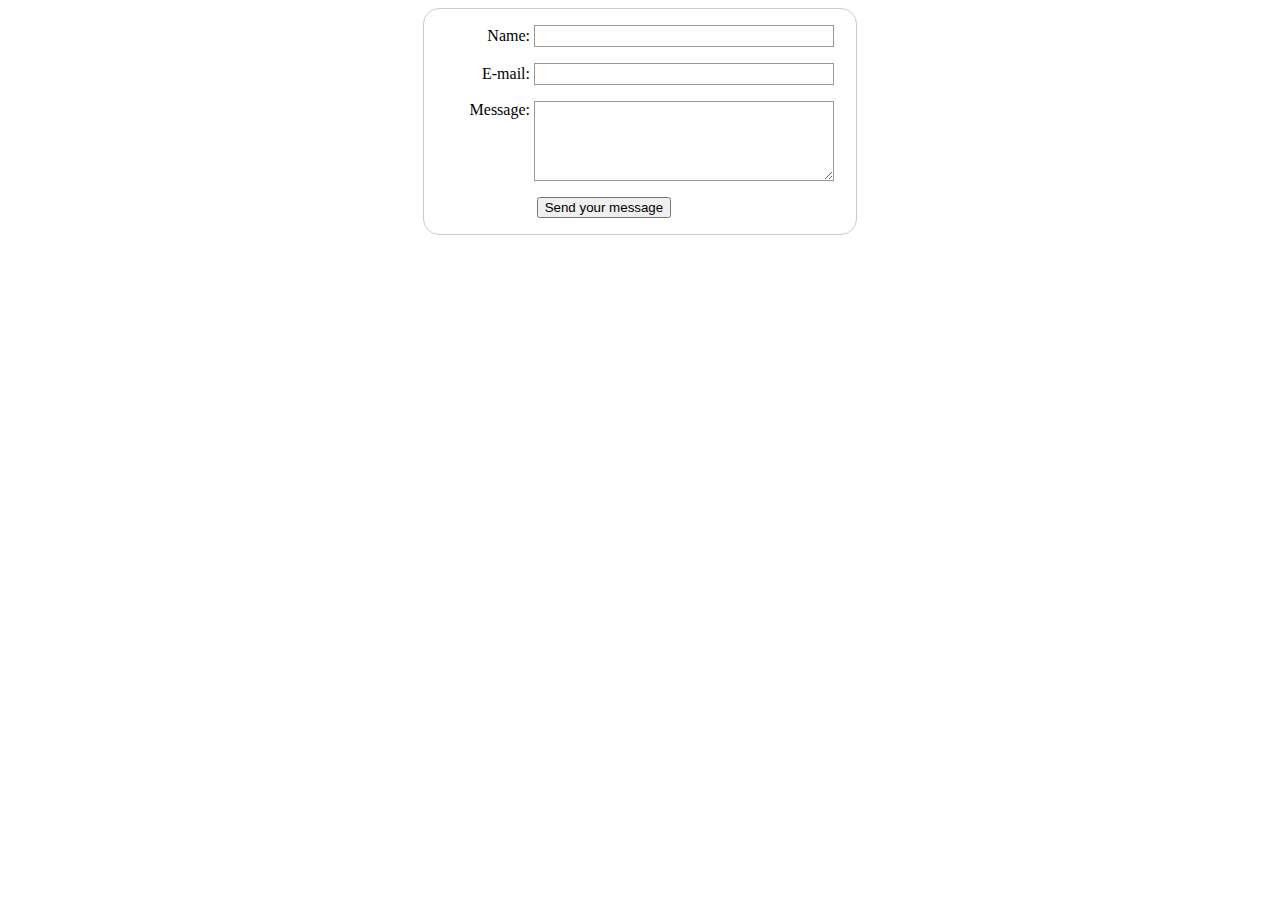
<file: formsPractice/index.html>
<!DOCTYPE html>
<html lang="en">
  <head>
    <meta charset="UTF-8" />
    <meta http-equiv="X-UA-Compatible" content="IE=edge" />
    <meta name="viewport" content="width=device-width, initial-scale=1.0" />
    <title>Document</title>
  </head>
  <body>
    <style>
      form {
        margin: 0 auto;
        width: 400px;
        padding: 1em;
        border: 1px solid #ccc;
        border-radius: 1em;
      }
      ul {
        list-style: none;
        padding: 0;
        margin: 0;
      }
      form li + li {
        margin-top: 1em;
      }
      label {
        /* Uniform size & alignment */
        display: inline-block;
        width: 90px;
        text-align: right;
      }

      input,
      textarea {
        /* To make sure that all text fields have the same font settings
     By default, textareas have a monospace font */
        font: 1em sans-serif;

        /* Uniform text field size */
        width: 300px;
        box-sizing: border-box;

        /* Match form field borders */
        border: 1px solid #999;
      }

      input:focus,
      textarea:focus {
        /* Additional highlight for focused elements */
        border-color: #000;
      }

      textarea {
        /* Align multiline text fields with their labels */
        vertical-align: top;

        /* Provide space to type some text */
        height: 5em;
      }

      .button {
        /* Align buttons with the text fields */
        padding-left: 90px; /* same size as the label elements */
      }

      button {
        /* This extra margin represent roughly the same space as the space
     between the labels and their text fields */
        margin-left: 0.5em;
      }
    </style>

    <form action="/my-handling-form-page" method="post">
      <ul>
        <li>
          <label for="name">Name:</label>
          <input type="text" id="name" name="user_name" />
        </li>
        <li>
          <label for="mail">E-mail:</label>
          <input type="email" id="mail" name="user_email" />
        </li>
        <li>
          <label for="msg">Message:</label>
          <textarea id="msg" name="user_message"></textarea>
        </li>
        <li class="button"><button type="submit">Send your message</button></li>
      </ul>
    </form>
  </body>
</html>
</file>
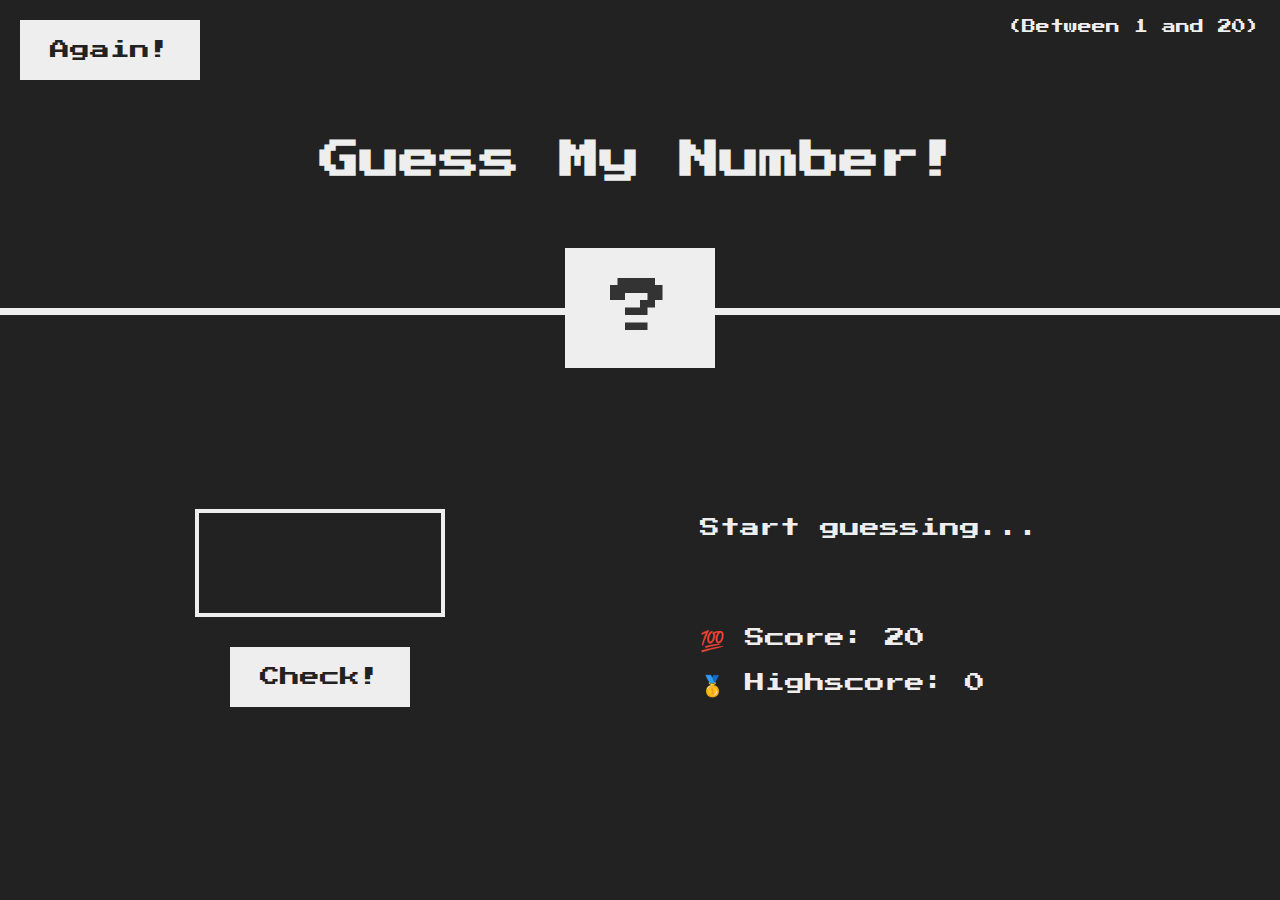
<file: guessMyNumber/index.html>
<!DOCTYPE html>
<html lang="en">
  <head>
    <meta charset="UTF-8" />
    <meta name="viewport" content="width=device-width, initial-scale=1.0" />
    <meta http-equiv="X-UA-Compatible" content="ie=edge" />
    <link rel="stylesheet" href="style.css" />
    <title>Guess My Number!</title>
  </head>
  <body>
    <header>
      <h1>Guess My Number!</h1>
      <p class="between">(Between 1 and 20)</p>
      <button class="btn again">Again!</button>
      <div class="number">?</div>
    </header>
    <main>
      <section class="left">
        <input type="number" class="guess" />
        <button class="btn check">Check!</button>
      </section>
      <section class="right">
        <p class="message">Start guessing...</p>
        <p class="label-score">💯 Score: <span class="score">20</span></p>
        <p class="label-highscore">
          🥇 Highscore: <span class="highscore">0</span>
        </p>
      </section>
    </main>
    <script src="script.js"></script>
  </body>
</html>
</file>
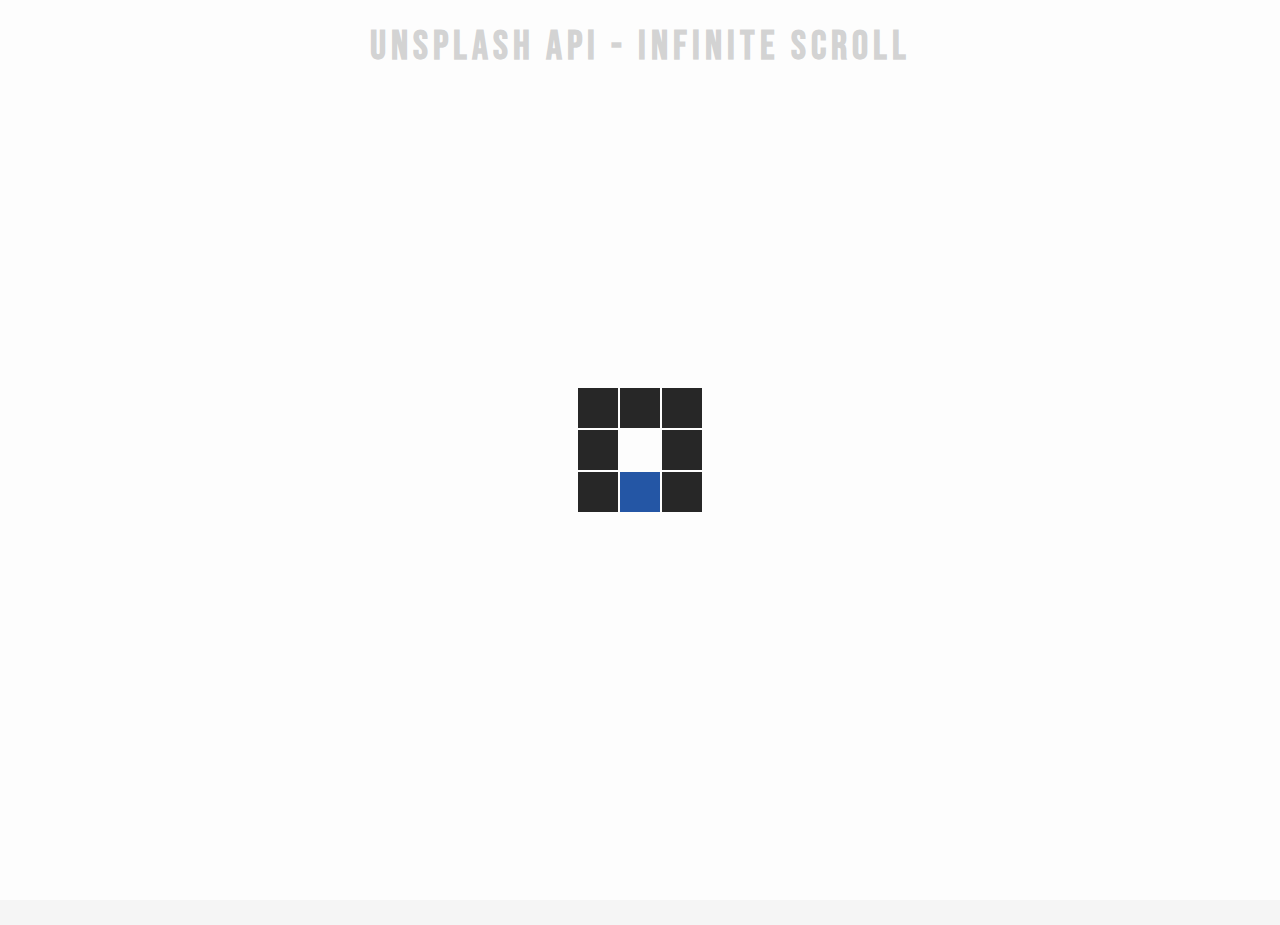
<file: infiniteScroll/index.html>
<!DOCTYPE html>
<html lang="en">
  <head>
    <meta charset="UTF-8" />
    <meta http-equiv="X-UA-Compatible" content="IE=edge" />
    <meta name="viewport" content="width=device-width, initial-scale=1.0" />
    <link
      rel="icon"
      type="image/png"
      href="https://www.google.com/s2/favicons?domain=css-tricks.com"
    />
    <link
      rel="stylesheet"
      href="https://cdnjs.cloudflare.com/ajax/libs/materialize/1.0.0/css/materialize.min.css"
    />
    <link
      rel="stylesheet"
      href="https://cdnjs.cloudflare.com/ajax/libs/font-awesome/6.2.0/css/all.min.css"
    />
    <link rel="stylesheet" href="style.css" />
    <title>Infinite Scroll</title>
  </head>
  <body>
    <h1>unsplash API - Infinite Scroll</h1>
    <div class="loader" id="loader">
      <img src="loader.svg" alt="Loading" />
    </div>
    <!-- Image Container -->
    <div class="image-container" id="image-container"></div>
    <script
      src="https://code.jquery.com/jquery-3.6.1.js"
      integrity="sha256-3zlB5s2uwoUzrXK3BT7AX3FyvojsraNFxCc2vC/7pNI="
      crossorigin="anonymous"
    ></script>

    <script src="https://cdnjs.cloudflare.com/ajax/libs/materialize/1.0.0/js/materialize.min.js"></script>

    <script src="app.js"></script>
  </body>
</html>
</file>
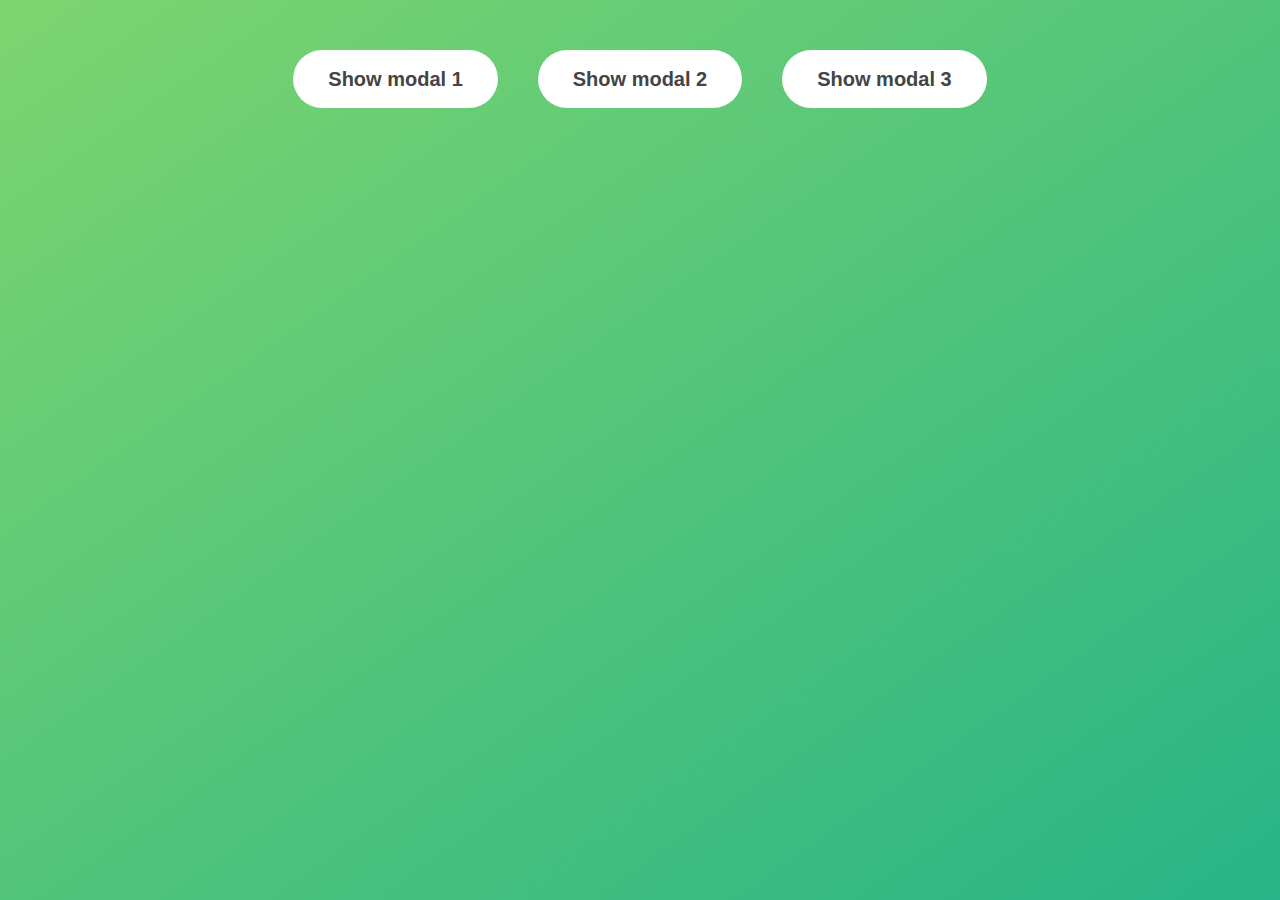
<file: modalPractice/index.html>
<!DOCTYPE html>
<html lang="en">
  <head>
    <meta charset="UTF-8" />
    <meta name="viewport" content="width=device-width, initial-scale=1.0" />
    <meta http-equiv="X-UA-Compatible" content="ie=edge" />
    <link rel="stylesheet" href="style.css" />
    <title>Modal window</title>
  </head>
  <body>
    <button class="show-modal">Show modal 1</button>
    <button class="show-modal">Show modal 2</button>
    <button class="show-modal">Show modal 3</button>

    <div class="modal hidden">
      <button class="close-modal">&times;</button>
      <h1>I'm a modal window 😍</h1>
      <p>
        Lorem ipsum dolor sit amet, consectetur adipisicing elit, sed do eiusmod
        tempor incididunt ut labore et dolore magna aliqua. Ut enim ad minim
        veniam, quis nostrud exercitation ullamco laboris nisi ut aliquip ex ea
        commodo consequat. Duis aute irure dolor in reprehenderit in voluptate
        velit esse cillum dolore eu fugiat nulla pariatur. Excepteur sint
        occaecat cupidatat non proident, sunt in culpa qui officia deserunt
        mollit anim id est laborum.
      </p>
    </div>
    <div class="overlay hidden"></div>

    <script src="script.js"></script>
  </body>
</html>
</file>
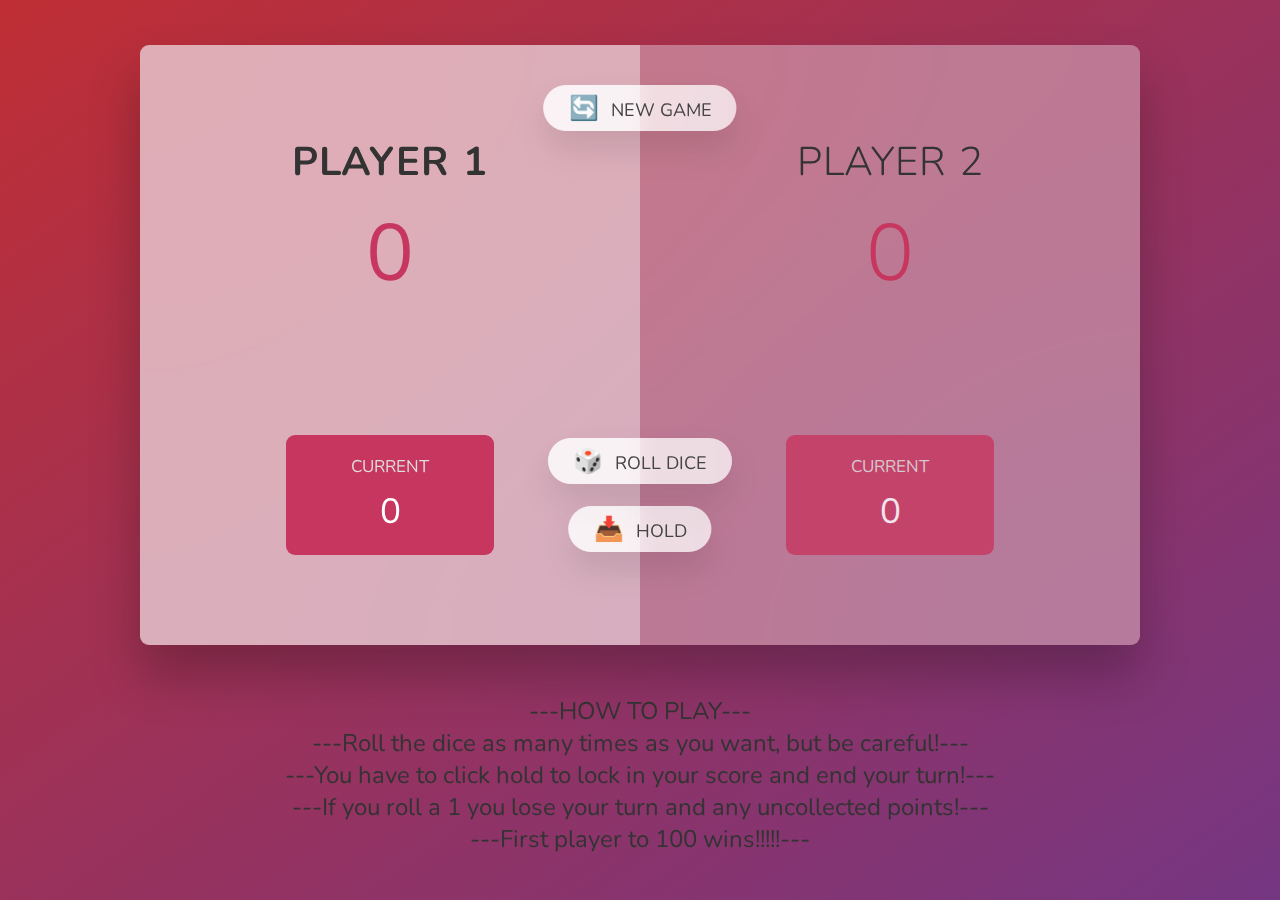
<file: pigGame/index.html>
<!DOCTYPE html>
<html lang="en">
  <head>
    <meta charset="UTF-8" />
    <meta name="viewport" content="width=device-width, initial-scale=1.0" />
    <meta http-equiv="X-UA-Compatible" content="ie=edge" />
    <link rel="stylesheet" href="style.css" />
    <title>Pig Game</title>
  </head>
  <body>
    <div class="column">
      <main>
        <section class="player player--0 player--active">
          <h2 class="name" id="name--0">Player 1</h2>
          <p class="score" id="score--0">43</p>
          <div class="current">
            <p class="current-label">Current</p>
            <p class="current-score" id="current--0">0</p>
          </div>
        </section>
        <section class="player player--1">
          <h2 class="name" id="name--1">Player 2</h2>
          <p class="score" id="score--1">24</p>
          <div class="current">
            <p class="current-label">Current</p>
            <p class="current-score" id="current--1">0</p>
          </div>
        </section>

        <img src="dice-5.png" alt="Playing dice" class="dice" />
        <button class="btn btn--new">🔄 New game</button>
        <button class="btn btn--roll">🎲 Roll dice</button>
        <button class="btn btn--hold">📥 Hold</button>
      </main>
      <div class="directions">
        <div>---HOW TO PLAY---</div>
        <div>
          ---Roll the dice as many times as you want, but be careful!---
        </div>
        <div>
          ---You have to click hold to lock in your score and end your turn!---
        </div>
        <div>
          ---If you roll a 1 you lose your turn and any uncollected points!---
        </div>
        <div>---First player to 100 wins!!!!!---</div>
      </div>
    </div>
    <script src="script.js"></script>
  </body>
</html>
</file>
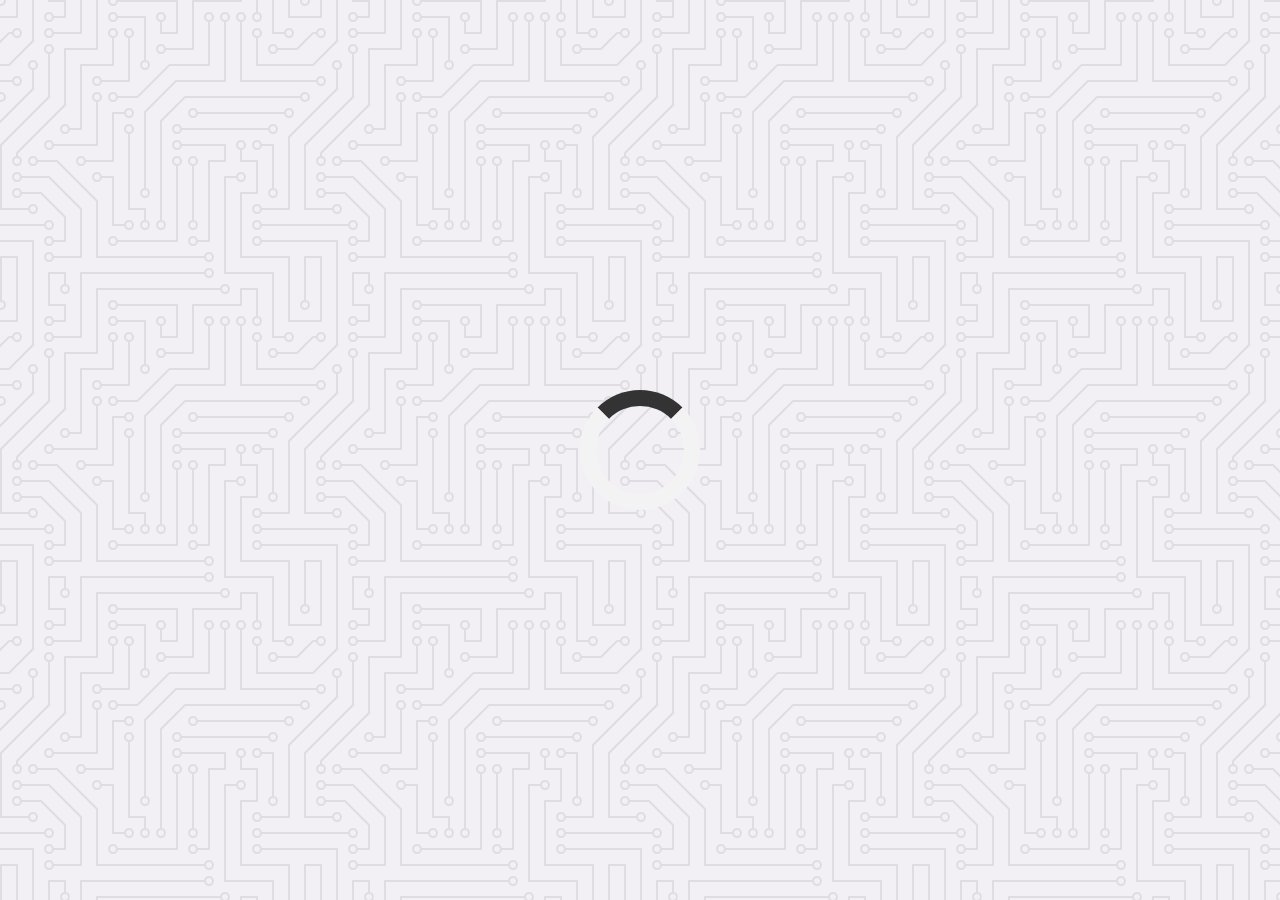
<file: quoteGenerator/index.html>
<!DOCTYPE html>
<html lang="en">
  <head>
    <meta charset="UTF-8" />
    <meta http-equiv="X-UA-Compatible" content="IE=edge" />
    <meta name="viewport" content="width=device-width, initial-scale=1.0" />
    <link
      rel="icon"
      type="image/png"
      href="https://www.google.com/s2/favicons?domain=css-tricks.com"
    />
    <link
      rel="stylesheet"
      href="https://cdnjs.cloudflare.com/ajax/libs/materialize/1.0.0/css/materialize.min.css"
    />
    <link
      rel="stylesheet"
      href="https://cdnjs.cloudflare.com/ajax/libs/font-awesome/6.2.0/css/all.min.css"
    />
    <link rel="stylesheet" href="style.css" />
    <title>Quote Generator</title>
  </head>
  <body>
    <div class="quote-container" id="quote-container">
      <div class="quote-text">
        <i class="fas fa-quote-left"></i>
        <span id="quote"></span>
      </div>
      <!-- Author -->
      <div class="quote-author">
        <span id="author"></span>
      </div>
      <div class="button-container">
        <button class="twitter-button" id="twitter" title="Tweet This!">
          <i class="fab fa-twitter"></i>
        </button>
        <button id="new-quote">New Quote</button>
      </div>
    </div>
    <!-- Quote -->
    <div class="loader" id="loader"></div>
    <script
      src="https://code.jquery.com/jquery-3.6.1.js"
      integrity="sha256-3zlB5s2uwoUzrXK3BT7AX3FyvojsraNFxCc2vC/7pNI="
      crossorigin="anonymous"
    ></script>

    <script src="https://cdnjs.cloudflare.com/ajax/libs/materialize/1.0.0/js/materialize.min.js"></script>

    <script src="app.js"></script>
  </body>
</html>
</file>
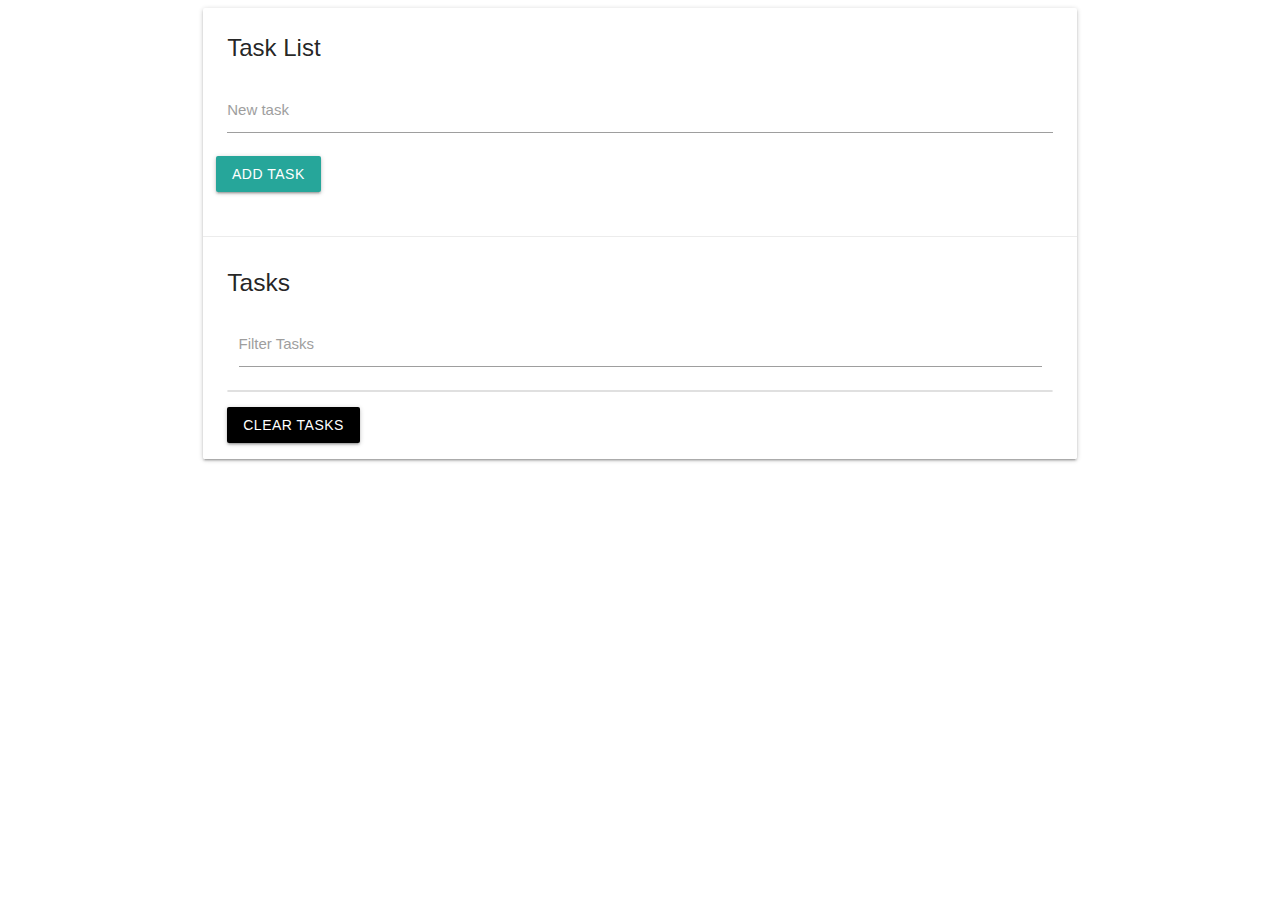
<file: toDoList/index.html>
<!DOCTYPE html>
<html lang="en">
  <head>
    <meta charset="UTF-8" />
    <meta http-equiv="X-UA-Compatible" content="IE=edge" />
    <meta name="viewport" content="width=device-width, initial-scale=1.0" />

    <link
      rel="stylesheet"
      href="https://cdnjs.cloudflare.com/ajax/libs/materialize/1.0.0/css/materialize.min.css"
    />
    <link
      rel="stylesheet"
      href="https://cdnjs.cloudflare.com/ajax/libs/font-awesome/6.2.0/css/all.min.css"
    />
    <title>To Do List</title>
  </head>
  <body>
    <div class="container">
      <div class="row">
        <div class="col s12">
          <div id="main" class="card">
            <div class="card-content">
              <span class="card-title">Task List</span>
              <div class="row">
                <form id="task-form">
                  <div class="input-field col s12">
                    <input type="text" name="task" id="task" />
                    <label for="task">New task</label>
                  </div>
                  <input type="submit" value="Add Task" class="btn" />
                </form>
              </div>
            </div>
            <div class="card-action">
              <h5 id="task-title">Tasks</h5>
              <div class="input-field col s12">
                <input type="text" name="filter" id="filter" />
                <label for="filter">Filter Tasks</label>
              </div>
              <ul class="collection"></ul>
              <a href="#" class="clear-tasks btn black">Clear Tasks</a>
            </div>
          </div>
        </div>
      </div>
    </div>
    <script
      src="https://code.jquery.com/jquery-3.6.1.js"
      integrity="sha256-3zlB5s2uwoUzrXK3BT7AX3FyvojsraNFxCc2vC/7pNI="
      crossorigin="anonymous"
    ></script>

    <script src="https://cdnjs.cloudflare.com/ajax/libs/materialize/1.0.0/js/materialize.min.js"></script>

    <script src="app.js"></script>
  </body>
</html>
</file>
<file: guessMyNumber/style.css>
@import url('https://fonts.googleapis.com/css?family=Press+Start+2P&display=swap');

* {
  margin: 0;
  padding: 0;
  box-sizing: inherit;
}

html {
  font-size: 62.5%;
  box-sizing: border-box;
}

body {
  font-family: 'Press Start 2P', sans-serif;
  color: #eee;
  background-color: #222;
  /* background-color: #60b347; */
}

/* LAYOUT */
header {
  position: relative;
  height: 35vh;
  border-bottom: 7px solid #eee;
}

main {
  height: 65vh;
  color: #eee;
  display: flex;
  align-items: center;
  justify-content: space-around;
}

.left {
  width: 52rem;
  display: flex;
  flex-direction: column;
  align-items: center;
}

.right {
  width: 52rem;
  font-size: 2rem;
}

/* ELEMENTS STYLE */
h1 {
  font-size: 4rem;
  text-align: center;
  position: absolute;
  width: 100%;
  top: 52%;
  left: 50%;
  transform: translate(-50%, -50%);
}

.number {
  background: #eee;
  color: #333;
  font-size: 6rem;
  width: 15rem;
  padding: 3rem 0rem;
  text-align: center;
  position: absolute;
  bottom: 0;
  left: 50%;
  transform: translate(-50%, 50%);
}

.between {
  font-size: 1.4rem;
  position: absolute;
  top: 2rem;
  right: 2rem;
}

.again {
  position: absolute;
  top: 2rem;
  left: 2rem;
}

.guess {
  background: none;
  border: 4px solid #eee;
  font-family: inherit;
  color: inherit;
  font-size: 5rem;
  padding: 2.5rem;
  width: 25rem;
  text-align: center;
  display: block;
  margin-bottom: 3rem;
}

.btn {
  border: none;
  background-color: #eee;
  color: #222;
  font-size: 2rem;
  font-family: inherit;
  padding: 2rem 3rem;
  cursor: pointer;
}

.btn:hover {
  background-color: #ccc;
}

.message {
  margin-bottom: 8rem;
  height: 3rem;
}

.label-score {
  margin-bottom: 2rem;
}
</file>
<file: infiniteScroll/style.css>
@import url('https://fonts.googleapis.com/css2?family=Bebas+Neue&display=swap');

html {
  box-sizing: border-box;
}

body {
  background-color: whitesmoke;
  margin: 0;
  min-height: 100vh;
  font-family: Bebas Neue, sans-serif;
}

h1 {
  font-weight: 700;
  text-align: center;
  margin-top: 25px;
  margin-bottom: 15px;
  font-size: 40px;
  letter-spacing: 5px;
}

.loader {
  position: fixed;
  top: 0;
  bottom: 0;
  left: 0;
  right: 0;
  background: rgba(255, 255, 255, 0.8);
}

.loader img {
  position: fixed;
  top: 50%;
  left: 50%;
  transform: translate(-50%, -50%);
}

/* Image Container */
.image-container {
  margin: 10px 30%;
}

.image-container img {
  margin-top: 5px;
  width: 100%;
}

@media screen and (max-width: 600px) {
  h1 {
    font-size: 20px;
  }
  .image-container {
    margin: 10px;
  }
}
</file>
<file: modalPractice/style.css>
* {
  margin: 0;
  padding: 0;
  box-sizing: inherit;
}

html {
  font-size: 62.5%;
  box-sizing: border-box;
}

body {
  font-family: sans-serif;
  color: #333;
  line-height: 1.5;
  height: 100vh;
  position: relative;
  display: flex;
  align-items: flex-start;
  justify-content: center;
  background: linear-gradient(to top left, #28b487, #7dd56f);
}

.show-modal {
  font-size: 2rem;
  font-weight: 600;
  padding: 1.75rem 3.5rem;
  margin: 5rem 2rem;
  border: none;
  background-color: #fff;
  color: #444;
  border-radius: 10rem;
  cursor: pointer;
}

.close-modal {
  position: absolute;
  top: 1.2rem;
  right: 2rem;
  font-size: 5rem;
  color: #333;
  cursor: pointer;
  border: none;
  background: none;
}

h1 {
  font-size: 2.5rem;
  margin-bottom: 2rem;
}

p {
  font-size: 1.8rem;
}

/* -------------------------- */
/* CLASSES TO MAKE MODAL WORK */
.hidden {
  display: none;
}

.modal {
  position: absolute;
  top: 50%;
  left: 50%;
  transform: translate(-50%, -50%);
  width: 70%;

  background-color: white;
  padding: 6rem;
  border-radius: 5px;
  box-shadow: 0 3rem 5rem rgba(0, 0, 0, 0.3);
  z-index: 10;
}

.overlay {
  position: absolute;
  top: 0;
  left: 0;
  width: 100%;
  height: 100%;
  background-color: rgba(0, 0, 0, 0.6);
  backdrop-filter: blur(3px);
  z-index: 5;
}
</file>
<file: pigGame/style.css>
@import url("https://fonts.googleapis.com/css2?family=Nunito&display=swap");

* {
  margin: 0;
  padding: 0;
  box-sizing: inherit;
}

html {
  font-size: 62.5%;
  box-sizing: border-box;
}

body {
  font-family: "Nunito", sans-serif;
  font-weight: 400;
  height: 100vh;
  color: #333;
  background-image: linear-gradient(to top left, #753682 0%, #bf2e34 100%);
  display: flex;
  align-items: center;
  justify-content: center;
}

/* LAYOUT */
main {
  position: relative;
  width: 100rem;
  height: 60rem;
  background-color: rgba(255, 255, 255, 0.35);
  backdrop-filter: blur(200px);
  filter: blur();
  box-shadow: 0 3rem 5rem rgba(0, 0, 0, 0.25);
  border-radius: 9px;
  overflow: hidden;
  display: flex;
}

.player {
  flex: 50%;
  padding: 9rem;
  display: flex;
  flex-direction: column;
  align-items: center;
  transition: all 0.75s;
}

/* ELEMENTS */
.name {
  position: relative;
  font-size: 4rem;
  text-transform: uppercase;
  letter-spacing: 1px;
  word-spacing: 2px;
  font-weight: 300;
  margin-bottom: 1rem;
}

.score {
  font-size: 8rem;
  font-weight: 300;
  color: #c7365f;
  margin-bottom: auto;
}

.player--active {
  background-color: rgba(255, 255, 255, 0.4);
}
.player--active .name {
  font-weight: 700;
}
.player--active .score {
  font-weight: 400;
}

.player--active .current {
  opacity: 1;
}

.current {
  background-color: #c7365f;
  opacity: 0.8;
  border-radius: 9px;
  color: #fff;
  width: 65%;
  padding: 2rem;
  text-align: center;
  transition: all 0.75s;
}

.current-label {
  text-transform: uppercase;
  margin-bottom: 1rem;
  font-size: 1.7rem;
  color: #ddd;
}

.current-score {
  font-size: 3.5rem;
}

/* ABSOLUTE POSITIONED ELEMENTS */
.btn {
  position: absolute;
  left: 50%;
  transform: translateX(-50%);
  color: #444;
  background: none;
  border: none;
  font-family: inherit;
  font-size: 1.8rem;
  text-transform: uppercase;
  cursor: pointer;
  font-weight: 400;
  transition: all 0.2s;

  background-color: white;
  background-color: rgba(255, 255, 255, 0.6);
  backdrop-filter: blur(10px);

  padding: 0.7rem 2.5rem;
  border-radius: 50rem;
  box-shadow: 0 1.75rem 3.5rem rgba(0, 0, 0, 0.1);
}

.btn::first-letter {
  font-size: 2.4rem;
  display: inline-block;
  margin-right: 0.7rem;
}

.btn--new {
  top: 4rem;
}
.btn--roll {
  top: 39.3rem;
}
.btn--hold {
  top: 46.1rem;
}

.btn:active {
  transform: translate(-50%, 3px);
  box-shadow: 0 1rem 2rem rgba(0, 0, 0, 0.15);
}

.btn:focus {
  outline: none;
}

.dice {
  position: absolute;
  left: 50%;
  top: 16.5rem;
  transform: translateX(-50%);
  height: 10rem;
  box-shadow: 0 2rem 5rem rgba(0, 0, 0, 0.2);
}

.player--winner {
  background-color: #2f2f2f;
}

.player--winner .name {
  font-weight: 700;
  color: #c7365f;
}

.hidden {
  display: none;
}

.column {
  display: flex;
  flex-direction: column;
}

.directions {
  font-size: 2.4rem;
  text-align: center;
  padding-top: 5rem;
}
</file>
<file: quoteGenerator/style.css>
@import url('https://fonts.googleapis.com/css2?family=Montserrat&family=Open+Sans&display=swap');

html {
  box-sizing: border-box;
}

body {
  margin: 0;
  min-height: 100vh;

  background-image: url("data:image/svg+xml,%3Csvg xmlns='http://www.w3.org/2000/svg' viewBox='0 0 304 304' width='304' height='304'%3E%3Cpath fill='%23050505' fill-opacity='0.08' d='M44.1 224a5 5 0 1 1 0 2H0v-2h44.1zm160 48a5 5 0 1 1 0 2H82v-2h122.1zm57.8-46a5 5 0 1 1 0-2H304v2h-42.1zm0 16a5 5 0 1 1 0-2H304v2h-42.1zm6.2-114a5 5 0 1 1 0 2h-86.2a5 5 0 1 1 0-2h86.2zm-256-48a5 5 0 1 1 0 2H0v-2h12.1zm185.8 34a5 5 0 1 1 0-2h86.2a5 5 0 1 1 0 2h-86.2zM258 12.1a5 5 0 1 1-2 0V0h2v12.1zm-64 208a5 5 0 1 1-2 0v-54.2a5 5 0 1 1 2 0v54.2zm48-198.2V80h62v2h-64V21.9a5 5 0 1 1 2 0zm16 16V64h46v2h-48V37.9a5 5 0 1 1 2 0zm-128 96V208h16v12.1a5 5 0 1 1-2 0V210h-16v-76.1a5 5 0 1 1 2 0zm-5.9-21.9a5 5 0 1 1 0 2H114v48H85.9a5 5 0 1 1 0-2H112v-48h12.1zm-6.2 130a5 5 0 1 1 0-2H176v-74.1a5 5 0 1 1 2 0V242h-60.1zm-16-64a5 5 0 1 1 0-2H114v48h10.1a5 5 0 1 1 0 2H112v-48h-10.1zM66 284.1a5 5 0 1 1-2 0V274H50v30h-2v-32h18v12.1zM236.1 176a5 5 0 1 1 0 2H226v94h48v32h-2v-30h-48v-98h12.1zm25.8-30a5 5 0 1 1 0-2H274v44.1a5 5 0 1 1-2 0V146h-10.1zm-64 96a5 5 0 1 1 0-2H208v-80h16v-14h-42.1a5 5 0 1 1 0-2H226v18h-16v80h-12.1zm86.2-210a5 5 0 1 1 0 2H272V0h2v32h10.1zM98 101.9V146H53.9a5 5 0 1 1 0-2H96v-42.1a5 5 0 1 1 2 0zM53.9 34a5 5 0 1 1 0-2H80V0h2v34H53.9zm60.1 3.9V66H82v64H69.9a5 5 0 1 1 0-2H80V64h32V37.9a5 5 0 1 1 2 0zM101.9 82a5 5 0 1 1 0-2H128V37.9a5 5 0 1 1 2 0V82h-28.1zm16-64a5 5 0 1 1 0-2H146v44.1a5 5 0 1 1-2 0V18h-26.1zm102.2 270a5 5 0 1 1 0 2H98v14h-2v-16h124.1zM242 149.9V160h16v34h-16v62h48v48h-2v-46h-48v-66h16v-30h-16v-12.1a5 5 0 1 1 2 0zM53.9 18a5 5 0 1 1 0-2H64V2H48V0h18v18H53.9zm112 32a5 5 0 1 1 0-2H192V0h50v2h-48v48h-28.1zm-48-48a5 5 0 0 1-9.8-2h2.07a3 3 0 1 0 5.66 0H178v34h-18V21.9a5 5 0 1 1 2 0V32h14V2h-58.1zm0 96a5 5 0 1 1 0-2H137l32-32h39V21.9a5 5 0 1 1 2 0V66h-40.17l-32 32H117.9zm28.1 90.1a5 5 0 1 1-2 0v-76.51L175.59 80H224V21.9a5 5 0 1 1 2 0V82h-49.59L146 112.41v75.69zm16 32a5 5 0 1 1-2 0v-99.51L184.59 96H300.1a5 5 0 0 1 3.9-3.9v2.07a3 3 0 0 0 0 5.66v2.07a5 5 0 0 1-3.9-3.9H185.41L162 121.41v98.69zm-144-64a5 5 0 1 1-2 0v-3.51l48-48V48h32V0h2v50H66v55.41l-48 48v2.69zM50 53.9v43.51l-48 48V208h26.1a5 5 0 1 1 0 2H0v-65.41l48-48V53.9a5 5 0 1 1 2 0zm-16 16V89.41l-34 34v-2.82l32-32V69.9a5 5 0 1 1 2 0zM12.1 32a5 5 0 1 1 0 2H9.41L0 43.41V40.6L8.59 32h3.51zm265.8 18a5 5 0 1 1 0-2h18.69l7.41-7.41v2.82L297.41 50H277.9zm-16 160a5 5 0 1 1 0-2H288v-71.41l16-16v2.82l-14 14V210h-28.1zm-208 32a5 5 0 1 1 0-2H64v-22.59L40.59 194H21.9a5 5 0 1 1 0-2H41.41L66 216.59V242H53.9zm150.2 14a5 5 0 1 1 0 2H96v-56.6L56.6 162H37.9a5 5 0 1 1 0-2h19.5L98 200.6V256h106.1zm-150.2 2a5 5 0 1 1 0-2H80v-46.59L48.59 178H21.9a5 5 0 1 1 0-2H49.41L82 208.59V258H53.9zM34 39.8v1.61L9.41 66H0v-2h8.59L32 40.59V0h2v39.8zM2 300.1a5 5 0 0 1 3.9 3.9H3.83A3 3 0 0 0 0 302.17V256h18v48h-2v-46H2v42.1zM34 241v63h-2v-62H0v-2h34v1zM17 18H0v-2h16V0h2v18h-1zm273-2h14v2h-16V0h2v16zm-32 273v15h-2v-14h-14v14h-2v-16h18v1zM0 92.1A5.02 5.02 0 0 1 6 97a5 5 0 0 1-6 4.9v-2.07a3 3 0 1 0 0-5.66V92.1zM80 272h2v32h-2v-32zm37.9 32h-2.07a3 3 0 0 0-5.66 0h-2.07a5 5 0 0 1 9.8 0zM5.9 0A5.02 5.02 0 0 1 0 5.9V3.83A3 3 0 0 0 3.83 0H5.9zm294.2 0h2.07A3 3 0 0 0 304 3.83V5.9a5 5 0 0 1-3.9-5.9zm3.9 300.1v2.07a3 3 0 0 0-1.83 1.83h-2.07a5 5 0 0 1 3.9-3.9zM97 100a3 3 0 1 0 0-6 3 3 0 0 0 0 6zm0-16a3 3 0 1 0 0-6 3 3 0 0 0 0 6zm16 16a3 3 0 1 0 0-6 3 3 0 0 0 0 6zm16 16a3 3 0 1 0 0-6 3 3 0 0 0 0 6zm0 16a3 3 0 1 0 0-6 3 3 0 0 0 0 6zm-48 32a3 3 0 1 0 0-6 3 3 0 0 0 0 6zm16 16a3 3 0 1 0 0-6 3 3 0 0 0 0 6zm32 48a3 3 0 1 0 0-6 3 3 0 0 0 0 6zm-16 16a3 3 0 1 0 0-6 3 3 0 0 0 0 6zm32-16a3 3 0 1 0 0-6 3 3 0 0 0 0 6zm0-32a3 3 0 1 0 0-6 3 3 0 0 0 0 6zm16 32a3 3 0 1 0 0-6 3 3 0 0 0 0 6zm32 16a3 3 0 1 0 0-6 3 3 0 0 0 0 6zm0-16a3 3 0 1 0 0-6 3 3 0 0 0 0 6zm-16-64a3 3 0 1 0 0-6 3 3 0 0 0 0 6zm16 0a3 3 0 1 0 0-6 3 3 0 0 0 0 6zm16 96a3 3 0 1 0 0-6 3 3 0 0 0 0 6zm0 16a3 3 0 1 0 0-6 3 3 0 0 0 0 6zm16 16a3 3 0 1 0 0-6 3 3 0 0 0 0 6zm16-144a3 3 0 1 0 0-6 3 3 0 0 0 0 6zm0 32a3 3 0 1 0 0-6 3 3 0 0 0 0 6zm16-32a3 3 0 1 0 0-6 3 3 0 0 0 0 6zm16-16a3 3 0 1 0 0-6 3 3 0 0 0 0 6zm-96 0a3 3 0 1 0 0-6 3 3 0 0 0 0 6zm0 16a3 3 0 1 0 0-6 3 3 0 0 0 0 6zm16-32a3 3 0 1 0 0-6 3 3 0 0 0 0 6zm96 0a3 3 0 1 0 0-6 3 3 0 0 0 0 6zm-16-64a3 3 0 1 0 0-6 3 3 0 0 0 0 6zm16-16a3 3 0 1 0 0-6 3 3 0 0 0 0 6zm-32 0a3 3 0 1 0 0-6 3 3 0 0 0 0 6zm0-16a3 3 0 1 0 0-6 3 3 0 0 0 0 6zm-16 0a3 3 0 1 0 0-6 3 3 0 0 0 0 6zm-16 0a3 3 0 1 0 0-6 3 3 0 0 0 0 6zm-16 0a3 3 0 1 0 0-6 3 3 0 0 0 0 6zM49 36a3 3 0 1 0 0-6 3 3 0 0 0 0 6zm-32 0a3 3 0 1 0 0-6 3 3 0 0 0 0 6zm32 16a3 3 0 1 0 0-6 3 3 0 0 0 0 6zM33 68a3 3 0 1 0 0-6 3 3 0 0 0 0 6zm16-48a3 3 0 1 0 0-6 3 3 0 0 0 0 6zm0 240a3 3 0 1 0 0-6 3 3 0 0 0 0 6zm16 32a3 3 0 1 0 0-6 3 3 0 0 0 0 6zm-16-64a3 3 0 1 0 0-6 3 3 0 0 0 0 6zm0 16a3 3 0 1 0 0-6 3 3 0 0 0 0 6zm-16-32a3 3 0 1 0 0-6 3 3 0 0 0 0 6zm80-176a3 3 0 1 0 0-6 3 3 0 0 0 0 6zm16 0a3 3 0 1 0 0-6 3 3 0 0 0 0 6zm-16-16a3 3 0 1 0 0-6 3 3 0 0 0 0 6zm32 48a3 3 0 1 0 0-6 3 3 0 0 0 0 6zm16-16a3 3 0 1 0 0-6 3 3 0 0 0 0 6zm0-32a3 3 0 1 0 0-6 3 3 0 0 0 0 6zm112 176a3 3 0 1 0 0-6 3 3 0 0 0 0 6zm-16 16a3 3 0 1 0 0-6 3 3 0 0 0 0 6zm0 16a3 3 0 1 0 0-6 3 3 0 0 0 0 6zm0 16a3 3 0 1 0 0-6 3 3 0 0 0 0 6zM17 180a3 3 0 1 0 0-6 3 3 0 0 0 0 6zm0 16a3 3 0 1 0 0-6 3 3 0 0 0 0 6zm0-32a3 3 0 1 0 0-6 3 3 0 0 0 0 6zm16 0a3 3 0 1 0 0-6 3 3 0 0 0 0 6zM17 84a3 3 0 1 0 0-6 3 3 0 0 0 0 6zm32 64a3 3 0 1 0 0-6 3 3 0 0 0 0 6zm16-16a3 3 0 1 0 0-6 3 3 0 0 0 0 6z'%3E%3C/path%3E%3C/svg%3E");

  background-color: #f2f0f5;
  color: black;
  font-family: Montserrat, sans-serif;
  font-weight: 900;
  text-align: center;
  display: flex;
  align-items: center;
  justify-content: center;
}

.quote-container {
  width: auto;
  max-width: 700px;
  padding: 20px 30px;
  border-radius: 10px;
  background-color: rgba(255, 255, 255, 0.4);
  box-shadow: 0 10px 10px 10px rgba(0, 0, 0, 0.2);
}

.quote-text {
  font-size: 2.75rem;
}

.long-quote {
  font-size: 2rem;
}

.fa-quote-left {
  font-size: 4rem;
}

.quote-author {
  margin-top: 15px;
  font-size: 2rem;
  font-weight: 400;
  font-style: italic;
}

.button-container {
  margin-top: 15px;
  display: flex;
  justify-content: space-between;
}

button {
  cursor: pointer;
  font-size: 1.2rem;
  height: 2.5rem;
  border: none;
  border-radius: 10px;
  color: #fff;
  background: #333;
  outline: none;
  padding: 0.5rem 1.8rem;
  box-shadow: 0 0.3rem rgba(121, 121, 121, 0.65);
}

button:hover {
  filter: brightness(110%);
}

button:active {
  transform: translate(0, 0.3rem);
  box-shadow: 0 0.1rem rgba(255, 255, 255, 0.65);
}

.twitter-button:hover {
  color: #38a1f3;
}

.fa-twitter {
  font-size: 1.5rem;
}
.loader {
  border: 16px solid #f3f3f3; /* Light grey */
  border-top: 16px solid #333; /* Blue */
  border-radius: 50%;
  width: 120px;
  height: 120px;
  animation: spin 2s linear infinite;
}
@keyframes spin {
  0% {
    transform: rotate(0deg);
  }
  100% {
    transform: rotate(360deg);
  }
}
@media screen and (max-width: 1000px) {
  .quote-container {
    margin: auto 10px;
  }
  .quote-text {
    font-size: 2.5rem;
  }
}
</file>
